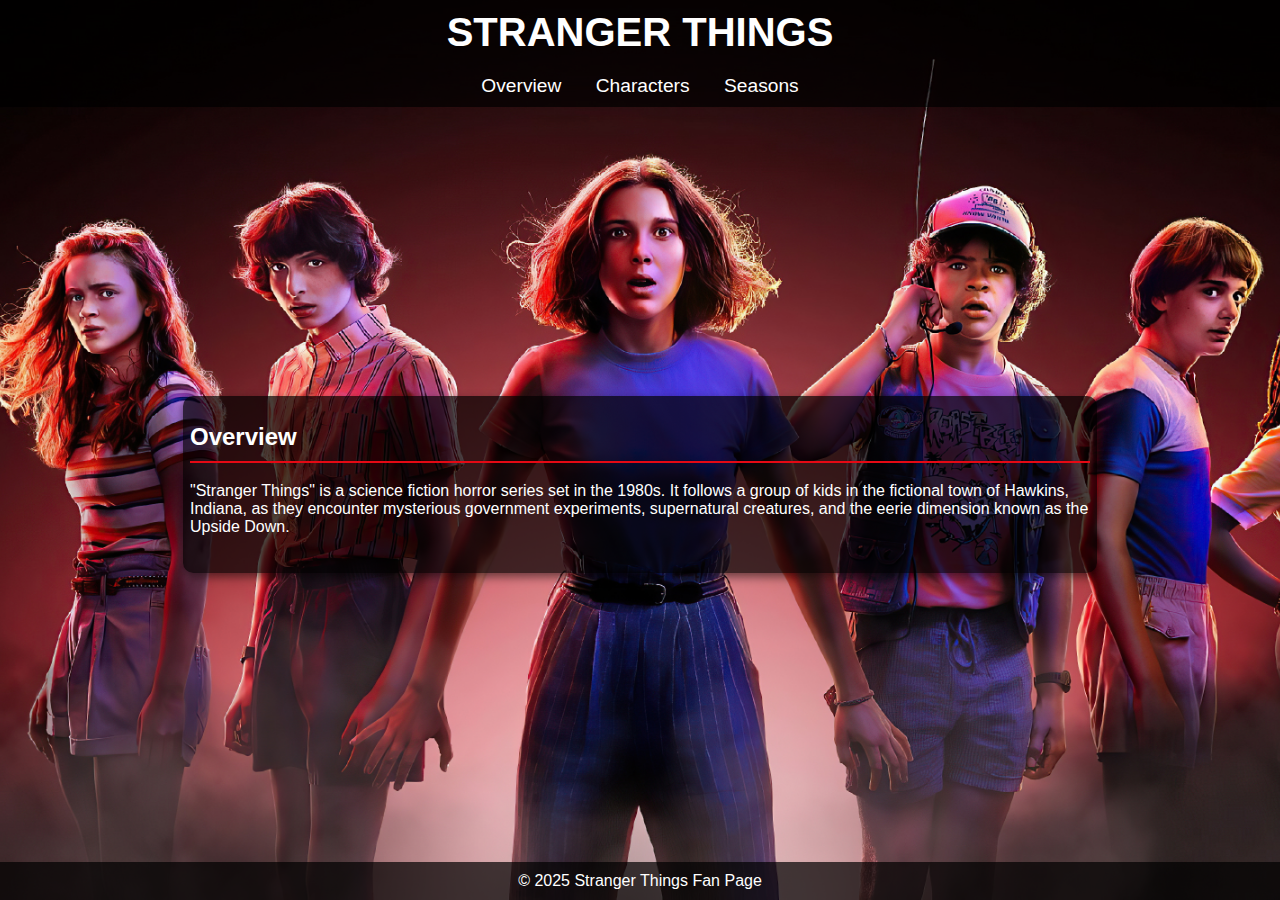
<file: Stranger things/index.html>
<!DOCTYPE html>
<html lang="en">
<head>
    <meta charset="UTF-8">
    <meta name="viewport" content="width=device-width, initial-scale=1.0">
    <link rel="stylesheet" href="styles.css">
    <title>Stranger Things</title>
</head>
<body>
    <header>
        <h1>Stranger Things</h1>
    </header>
    <nav>
        <a href="index.html">Overview</a>
        <a href="characters.html">Characters</a>
        <a href="seasons.html">Seasons</a>
    </nav>
    <main>
        <div class="container">
            <section id="overview">
                <h2>Overview</h2>
                <p>"Stranger Things" is a science fiction horror series set in the 1980s. It follows a group of kids in the fictional town of Hawkins, Indiana, as they encounter mysterious government experiments, supernatural creatures, and the eerie dimension known as the Upside Down.</p>
            </section>
        </div>
    </main>
    <footer>
        <p>&copy; 2025 Stranger Things Fan Page</p>
    </footer>
</body>
</html>
</file>
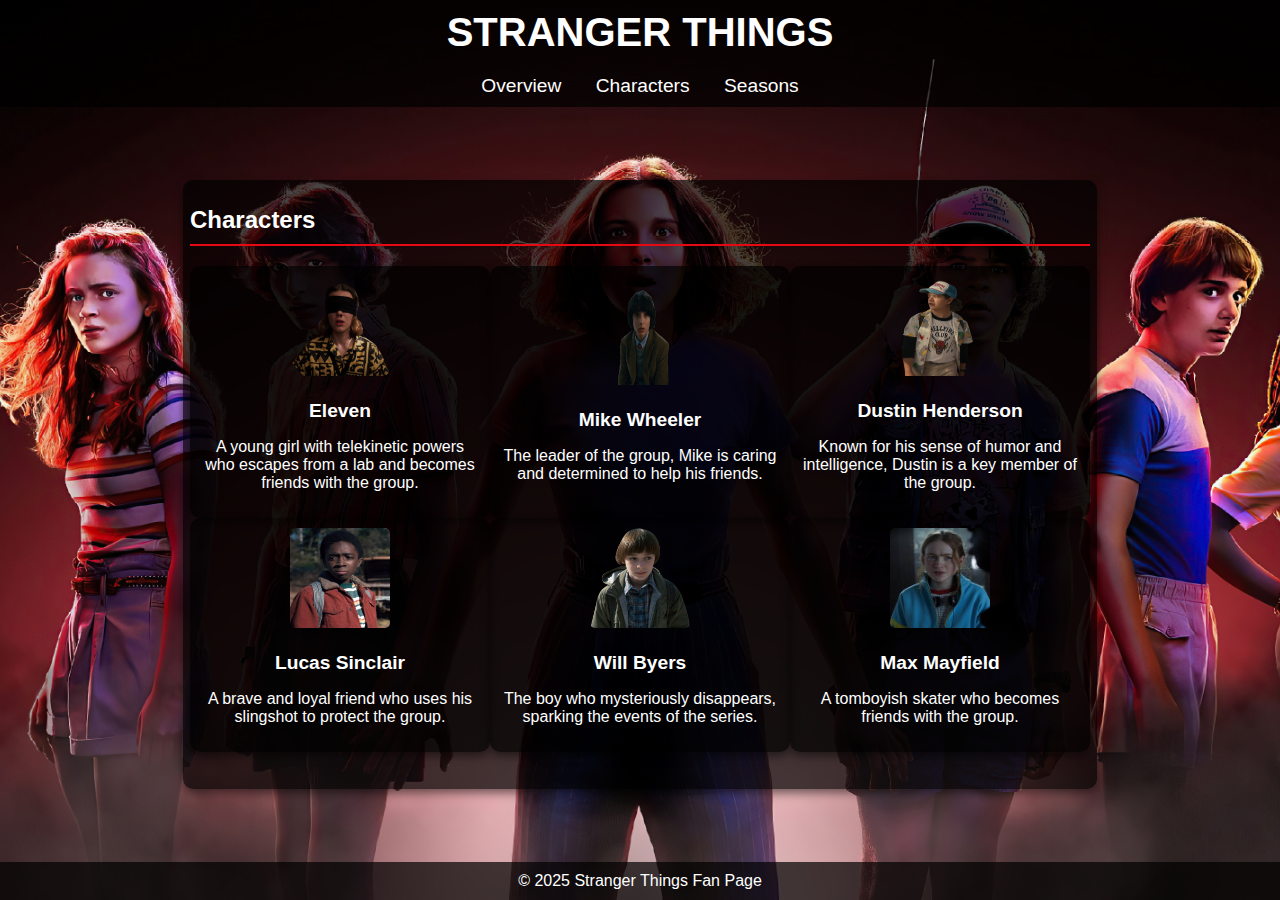
<file: Stranger things/characters.html>
<!DOCTYPE html>
<html lang="en">
<head>
    <meta charset="UTF-8">
    <meta name="viewport" content="width=device-width, initial-scale=1.0">
    <link rel="stylesheet" href="styles.css">
    <title>Characters</title>

</head>
<body>
    <header>
        <h1>Stranger Things</h1>
    </header>
    <nav>
        <a href="index.html">Overview</a>
        <a href="characters.html">Characters</a>
        <a href="seasons.html">Seasons</a>
    </nav>
    <main>
        <div class="container">
            <section id="characters">
                <h2>Characters</h2>
                <table>
                    <tbody>
                        <!-- Строка 1 -->
                        <tr>
                            <td class="character-card">
                                <img src="el.png" alt="Eleven">
                                <h3>Eleven</h3>
                                <p>A young girl with telekinetic powers who escapes from a lab and becomes friends with the group.</p>
                            </td>
                            <td class="character-card">
                                <img src="1.png" alt="Mike Wheeler">
                                <h3>Mike Wheeler</h3>
                                <p>The leader of the group, Mike is caring and determined to help his friends.</p>
                            </td>
                            <td class="character-card">
                                <img src="dustin.png" alt="Dustin Henderson">
                                <h3>Dustin Henderson</h3>
                                <p>Known for his sense of humor and intelligence, Dustin is a key member of the group.</p>
                            </td>
                        </tr>
                        <!-- Строка 2 -->
                        <tr>
                            <td class="character-card">
                                <img src="lucas.png" alt="Lucas Sinclair">
                                <h3>Lucas Sinclair</h3>
                                <p>A brave and loyal friend who uses his slingshot to protect the group.</p>
                            </td>
                            <td class="character-card">
                                <img src="will.png" alt="Will Byers">
                                <h3>Will Byers</h3>
                                <p>The boy who mysteriously disappears, sparking the events of the series.</p>
                            </td>
                            <td class="character-card">
                                <img src="max.jfif" alt="Max Mayfield">
                                <h3>Max Mayfield</h3>
                                <p>A tomboyish skater who becomes friends with the group.</p>
                            </td>
                        </tr>
                    </tbody>
                </table>
            </section>
        </div>
    </main>
    
    <footer>
        <p>&copy; 2025 Stranger Things Fan Page</p>
    </footer>
    
</body>
</html>
</file>
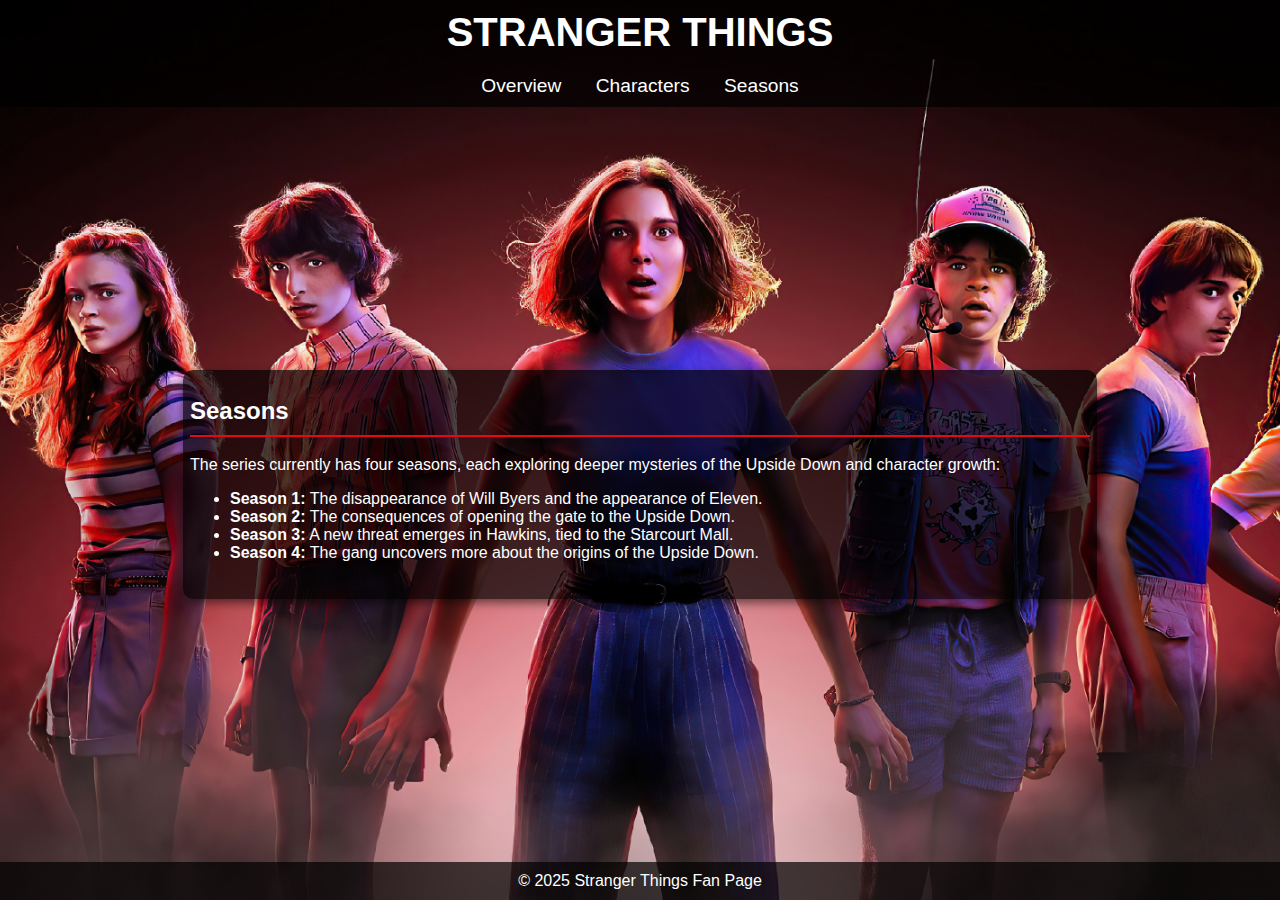
<file: Stranger things/seasons.html>
<!DOCTYPE html>
<html lang="en">
<head>
    <meta charset="UTF-8">
    <meta name="viewport" content="width=device-width, initial-scale=1.0">
    <link rel="stylesheet" href="styles.css">
    <title>Seasons</title>
</head>
<body>
    <header>
        <h1>Stranger Things</h1>
    </header>
    <nav>
        <a href="index.html">Overview</a>
        <a href="characters.html">Characters</a>
        <a href="seasons.html">Seasons</a>
    </nav>
    <main>
        <div class="container">
            
            <section id="seasons">
                <h2>Seasons</h2>
                <p>The series currently has four seasons, each exploring deeper mysteries of the Upside Down and character growth:</p>
                <ul>
                    <li><strong>Season 1:</strong> The disappearance of Will Byers and the appearance of Eleven.</li>
                    <li><strong>Season 2:</strong> The consequences of opening the gate to the Upside Down.</li>
                    <li><strong>Season 3:</strong> A new threat emerges in Hawkins, tied to the Starcourt Mall.</li>
                    <li><strong>Season 4:</strong> The gang uncovers more about the origins of the Upside Down.</li>
                </ul>
            </section>
        </div>
    </main>
    <footer>
        <p>&copy; 2025 Stranger Things Fan Page</p>
    </footer>
    
</body>
</html>
</file>
<file: Stranger things/styles.css>
html, body {
    margin: 0;
    padding: 0;
    height: 100%;
}

body {
    font-family: Arial, sans-serif;
    background-image: url('baner.jpg'); /* Укажите путь к баннеру */
    background-size: cover;
    background-position: center;
    background-repeat: no-repeat;
    color: #fff;
    display: flex;
    flex-direction: column;
}

header {
    background-color: rgba(0, 0, 0, 0.7); /* Полупрозрачный красный */
    padding: 10px;
    text-align: center;
}

header h1 {
    margin: 0;
    font-size: 2.5em;
    text-transform: uppercase;
}

nav {
    background-color: rgba(0, 0, 0, 0.7); /* Полупрозрачный черный */
    padding: 10px 0;
    text-align: center;
}

nav a {
    color: #fff;
    text-decoration: none;
    margin: 0 15px;
    font-size: 1.2em;
}

nav a:hover {
    color: #e50914;
}

main {
    flex: 1;
    display: flex;
    justify-content: center;
    align-items: center;
    padding: 5px;
}

.container {
    background-color: rgba(0, 0, 0, 0.7); /* Полупрозрачный черный */
    padding: 7px;
    border-radius: 10px;
    box-shadow: 0 4px 10px rgba(0, 0, 0, 0.5);
    max-width: 900px;
    width: 100%;
}

section {
    margin-bottom: 30px;
}

section h2 {
    border-bottom: 2px solid #e50914;
    padding-bottom: 10px;
}

.character {
    display: flex;
    align-items: center;
    margin-bottom: 20px;
}

.character img {
    border-radius: 5px;
    width: 100px;
    height: 100px;
    object-fit: cover;
    margin-right: 20px;
}
table {
    width: 100%;
    border-collapse: collapse;
    margin: 20px 0;
}


table td {
    padding: 10px;
    text-align: center;
    width: 33.33%;
}

.character-card {
    background-color: rgba(0, 0, 0, 0.7); /* Полупрозрачный черный */
    padding: 10px;
    border-radius: 10px;
    box-shadow: 0 4px 10px rgba(0, 0, 0, 0.5);
}

.character-card img {
    width: 100px;
    height: 100px;
    border-radius: 5px;
    margin-bottom: 10px;
}

.character-card h3 {
    margin: 10px 0;
    font-size: 1.2em;
}

.character-card p {
    font-size: 1em;
}

footer {
    background-color: rgba(0, 0, 0, 0.7); /* Полупрозрачный черный */
    text-align: center;
    padding: 10px;
}

footer p {
    margin: 0;
}
</file>
